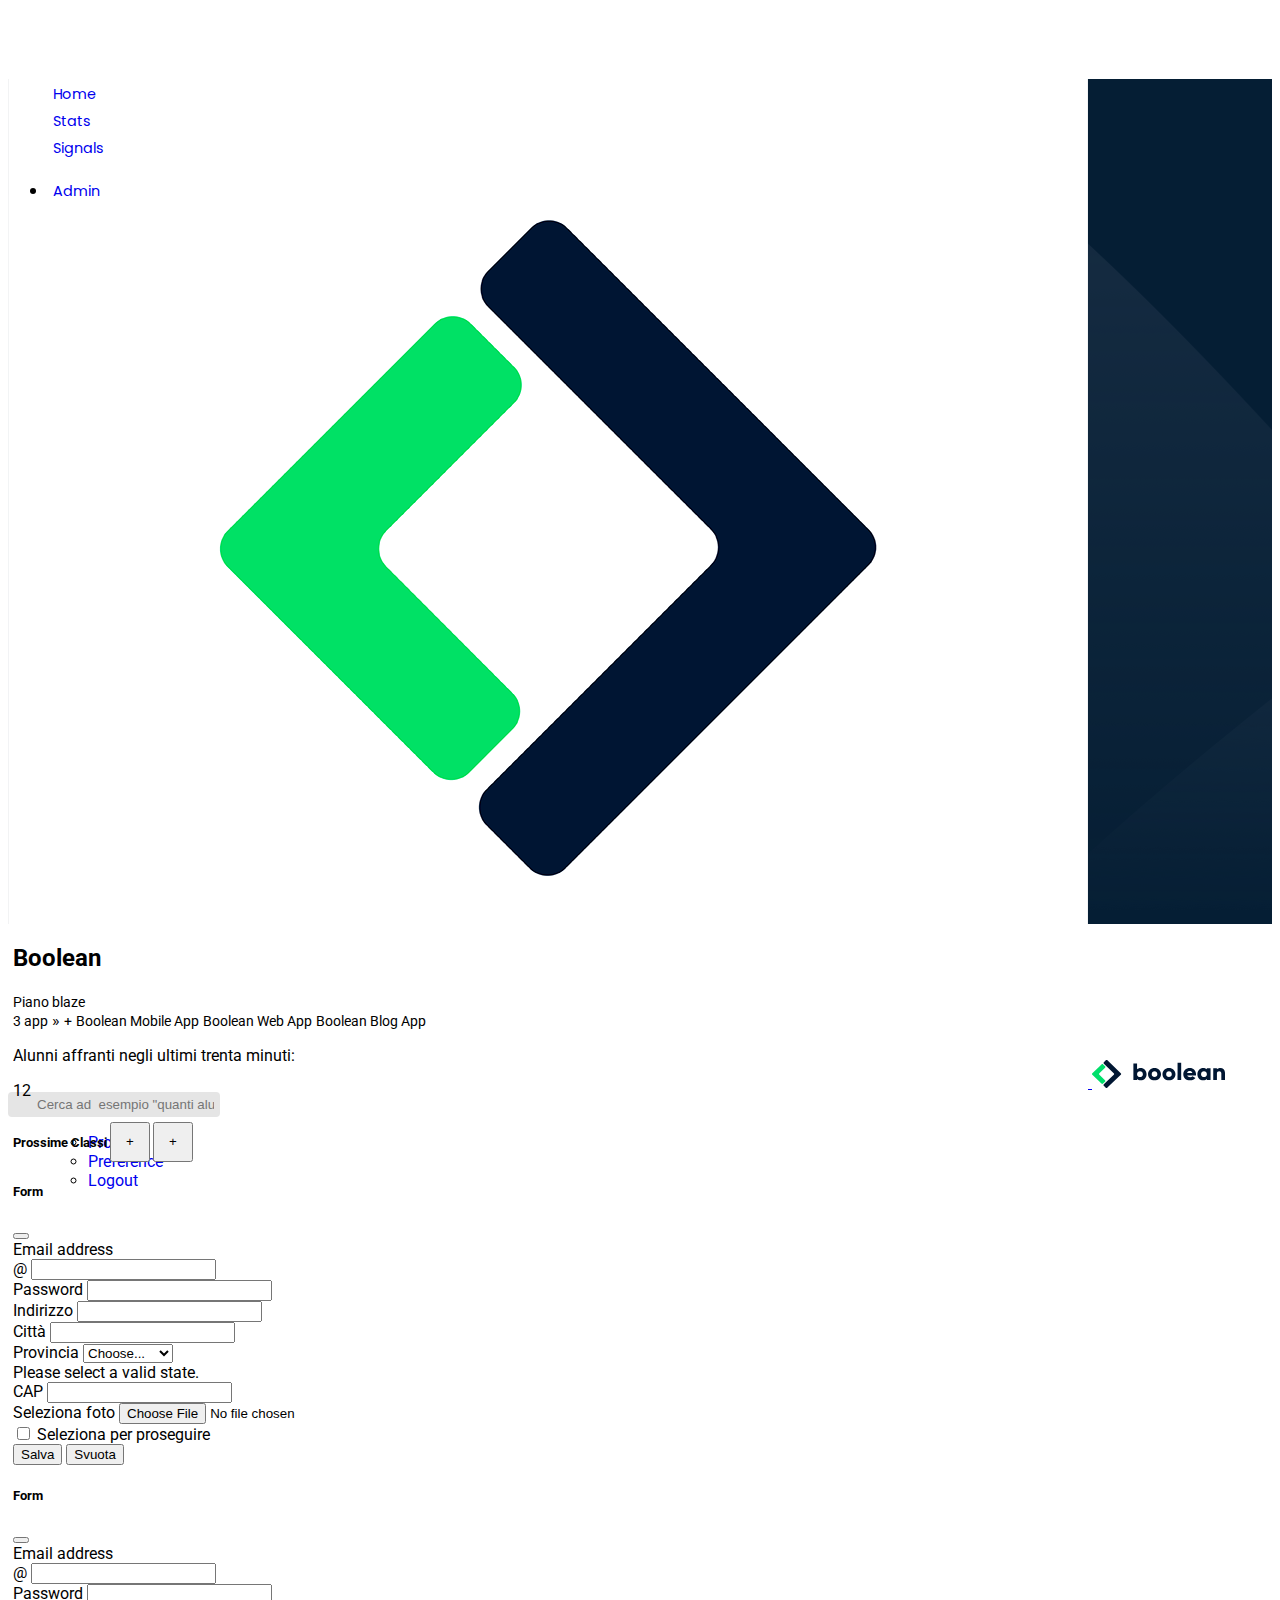
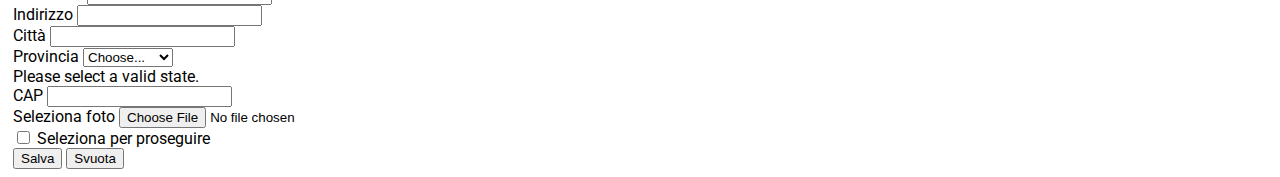
<file: index.html>
<!DOCTYPE html>
<html lang="en">
<head>
    <meta charset="UTF-8">
    <meta http-equiv="X-UA-Compatible" content="IE=edge">
    <meta name="viewport" content="width=device-width, initial-scale=1.0">
    <!-- bootstrap css e js -->
    <link rel='stylesheet' href='https://cdnjs.cloudflare.com/ajax/libs/bootstrap/5.2.2/css/bootstrap.min.css' integrity='sha512-CpIKUSyh9QX2+zSdfGP+eWLx23C8Dj9/XmHjZY2uDtfkdLGo0uY12jgcnkX9vXOgYajEKb/jiw67EYm+kBf+6g==' crossorigin='anonymous'/>

    <script src='https://cdnjs.cloudflare.com/ajax/libs/bootstrap/5.2.2/js/bootstrap.min.js' integrity='sha512-5BqtYqlWfJemW5+v+TZUs22uigI8tXeVah5S/1Z6qBLVO7gakAOtkOzUtgq6dsIo5c0NJdmGPs0H9I+2OHUHVQ==' crossorigin='anonymous'></script>

    <script src="https://cdn.jsdelivr.net/npm/@popperjs/core@2.11.6/dist/umd/popper.min.js" integrity="sha384-oBqDVmMz9ATKxIep9tiCxS/Z9fNfEXiDAYTujMAeBAsjFuCZSmKbSSUnQlmh/jp3" crossorigin="anonymous"></script>
    <script src="https://cdn.jsdelivr.net/npm/bootstrap@5.2.2/dist/js/bootstrap.min.js" integrity="sha384-IDwe1+LCz02ROU9k972gdyvl+AESN10+x7tBKgc9I5HFtuNz0wWnPclzo6p9vxnk" crossorigin="anonymous"></script>


    <!-- bootstrap icon -->
    <link rel="stylesheet" href="https://cdn.jsdelivr.net/npm/bootstrap-icons@1.9.1/font/bootstrap-icons.css">

    <!-- font awesome -->
    <link rel='stylesheet' href='https://cdnjs.cloudflare.com/ajax/libs/font-awesome/6.2.0/css/all.min.css' integrity='sha512-xh6O/CkQoPOWDdYTDqeRdPCVd1SpvCA9XXcUnZS2FmJNp1coAFzvtCN9BmamE+4aHK8yyUHUSCcJHgXloTyT2A==' crossorigin='anonymous'/>

    <!-- Google font -->
    <link rel="preconnect" href="https://fonts.googleapis.com">
    <link rel="preconnect" href="https://fonts.gstatic.com" crossorigin>
    <link href="https://fonts.googleapis.com/css2?family=Poppins:wght@400;700&family=Roboto:wght@400;700&display=swap" rel="stylesheet"> 

    <!-- CSS -->
    <link rel="stylesheet" href="assets/css/style.css">
    <title>Bootstrap Dashboard</title>
</head>
<body>
  <script>
    function myFunction() {
      document.getElementById("alt-form").reset();
    }
    function myFunction2() {
      document.getElementById("alt-form2").reset();
    }
  </script>

    <!-- HEADER -->
    <header class="bg-light">
      <nav class="navbar">
        <div class="container-fluid d-flex mx-2 alt-header-bg h-100">
          <a class="navbar-brand p-0 d-lg-none alt-remain-width" href="#">
            <img src="assets/img/mobile-logo.png" alt="boolean logo">
          </a>
          <a class="navbar-brand p-0 d-none d-lg-inline-block alt-remain-width" href="#">
            <img src="assets/img/logo.svg" alt="boolean logo">
          </a>
          <form class="alt-form-width px-1">
            <input class="w-100" type="text" placeholder="Cerca ad  esempio &quot;quanti alunni mangiano la pizza&quot;">
            <i class="fa-solid fa-magnifying-glass alt-in-search-bar"></i>
          </form>
          <ul class="alt-d-flex justify-content-between alt-ul-remove h-100 align-items-center m-0 p-0 alt-remain-width">
            <li class="d-none d-md-inline-block">
              <a href="#" class="text-secondary">
                <i class="fa-solid fa-list"></i>
              </a>
            </li>
            <li class="d-none d-md-inline-block">
              <a href="#" class="text-secondary">
                <i class="fa-solid fa-circle-question"></i>
              </a>
            </li>
            <li class="d-none d-md-inline-block">
              <a href="#" class="text-secondary">
                <i class="fa-solid fa-ellipsis-vertical"></i>
              </a>
            </li>
            <li>
              <div class="dropdown dropstart">
                <a class="text-warning shadow-sm" href="#" role="button" data-bs-toggle="dropdown" aria-expanded="false">
                  <i class="fa-solid fa-bell"></i>
                </a>
              
                <ul class="dropdown-menu">
                  <li><a class="dropdown-item" href="#">Profile</a></li>
                  <li><a class="dropdown-item" href="#">Preference</a></li>
                  <li><a class="dropdown-item" href="#">Logout</a></li>
                </ul>
              </div>
            </li>
          </ul>
        </div>
      </nav>
    </header>
    <div class="container-fluid">
      <div class="row">
        <!-- ASIDE -->
        <aside class="col-1 d-flex flex-column justify-content-between align-items-center p-0 py-3">
          <ul class="alt-ul-remove px-0">
            <li class="mb-2">
              <a href="#" class="text-white">
                <i class="fa-solid fa-house"></i>
                <span class="d-none d-lg-inline-block">Home</span>
              </a>
            </li>
            <li class="mb-2">
              <a href="#" class="text-white">
                <i class="fa-solid fa-chart-simple"></i>
                <span class="d-none d-lg-inline-block">Stats</span>
              </a>
            </li>
            <li class="mb-2">
              <a href="#" class="text-white">
                <i class="fa-solid fa-signal"></i>
                <span class="d-none d-lg-inline-block">Signals</span>
              </a>
            </li>
          </ul>
          <div class="alt-aside-bottom">
            <ul class="px-0">
              <li>
                <a href="#" class="text-white">
                  <i class="fa-solid fa-gear"></i>
                  <span class="d-none d-lg-inline-block">Admin</span>
                </a>
              </li>
            </ul>
          </div>
        </aside>
        <!-- MAIN -->
        <main class="col-11 p-0">
          <div class="container-fluid bg-primary text-white m-0">
            <div class="row">
              <div class="col-12 col-lg-6 p-4">
                <h2 class="d-inline-block">Boolean</h2>
                <span class="badge text-bg-dark bg-opacity-25 rounded-pill alt-badge-text-size">Piano blaze</span>
                <div>
                  <span class="badge mb-1 text-bg-dark bg-opacity-25 rounded-pill alt-badge-text-size">3 app</span>
                  <span>&#187;</span>
                  <span class="badge d-lg-none mb-1 text-bg-dark bg-opacity-25 alt-badge-text-size rounded-pill">&plus;</span>
                  <span class="badge d-none d-lg-inline-block mb-1 text-bg-dark bg-opacity-25 rounded-pill alt-badge-text-size">Boolean Mobile App</span>
                  <span class="badge d-none d-lg-inline-block mb-1 text-bg-dark bg-opacity-25 rounded-pill alt-badge-text-size">Boolean Web App</span>
                  <span class="badge d-none d-lg-inline-block mb-1 text-bg-dark bg-opacity-25 rounded-pill alt-badge-text-size">Boolean Blog App</span>
                </div>
              </div>
              <div class="col-12 col-lg-6 p-3">
                <p>
                  Alunni affranti negli ultimi trenta minuti:
                </p>
                <p class="display-5">
                  12
                </p>
              </div>
            </div>
          </div>
          <div class="container">
            <div class="row">
              <!-- colonne da 8-->
              <div class="col-12 col-lg-8">
                <!-- card whit table -->
                <div class="card my-3 alt-class-section w-100">
                  <!-- offcanvas -->
                  <h5 class="card-header d-flex justify-content-between">
                    Prossime Classi
                    <button id="alt-offcanvas" class="btn btn-outline-primary d-none d-md-flex fs-3 alt-dim-btn d-flex align-items-center justify-content-center" type="button" data-bs-toggle="offcanvas" data-bs-target="#offcanvasRight" aria-controls="offcanvasRight">&plus;</button>
                    <button id="alt-small-offcanvas" class="btn btn-outline-primary d-md-none fs-3 alt-dim-btn d-flex align-items-center justify-content-center" type="button" data-bs-toggle="offcanvas" data-bs-target="#offcanvasRight2" aria-controls="offcanvasRight2">&plus;</button>
                  </h5>
                  <!-- offcanvas start -->
                  <div class="offcanvas offcanvas-end w-75" tabindex="-1" id="offcanvasRight" aria-labelledby="offcanvasRightLabel">
                    <div class="offcanvas-header">
                      <h5 class="offcanvas-title" id="offcanvasRightLabel">Form</h5>
                      <button type="button" class="btn-close" data-bs-dismiss="offcanvas" aria-label="Close"></button>
                    </div>
                    <!-- offcanvas body -->
                    <div class="offcanvas-body">
                      <form id="alt-form" class="container">
                        <div class="row">
                          <div class="col-6 mb-3">
                            <label for="exampleInputEmail1" class="form-label">Email address</label>
                            <div class="input-group flex-nowrap">
                              <span class="input-group-text" id="addon-wrapping">@</span>
                              <input type="text" class="form-control" aria-label="Email address" aria-describedby="addon-wrapping">
                            </div>
                          </div>
                          <div class="col-6 mb-3">
                            <label for="exampleInputPassword1" class="form-label">Password</label>
                            <input type="password" class="form-control" id="exampleInputPassword1">
                          </div>
                          <div class="col-12 mb-3">
                            <label for="exampleFormControlInput1" class="form-label">Indirizzo</label>
                            <input type="text" class="form-control" id="exampleFormControlInput1">
                          </div>
                          <div class="col-6 mb-3">
                            <label for="exampleFormControlInput1" class="form-label">Citt&agrave;</label>
                            <input type="text" class="form-control" id="exampleFormControlInput1">
                          </div>
                          <div class="col-4 mb-3">
                            <label for="validationCustom04" class="form-label">Provincia</label>
                            <select class="form-select" id="validationCustom04" required>
                              <option selected disabled value="">Choose...</option>
                              <option>Latina</option>
                              <option>Latina</option>
                              <option>Latina</option>
                              <option>Latina</option>
                              <option>Only Latina</option>
                            </select>
                            <div class="invalid-feedback">
                              Please select a valid state.
                            </div>
                          </div>
                          <div class="col-2 mb-3">
                            <label for="exampleFormControlInput1" class="form-label">CAP</label>
                            <input type="text" class="form-control" id="exampleFormControlInput1">
                          </div>
                          <div class="col-12 mb-3">
                            <label for="formFile" class="form-label">Seleziona foto</label>
                            <input class="form-control" type="file" id="formFile">
                          </div>
                        </div>
                        <div class="mb-3 form-check">
                          <input type="checkbox" class="form-check-input" id="exampleCheck1">
                          <label class="form-check-label" for="exampleCheck1">Seleziona per proseguire</label>
                        </div>
                        <button type="submit" class="btn btn-primary">Salva</button>
                        <button type="button" class="btn btn-warning" onclick="myFunction()" value="Reset form">Svuota</button>
                      </form>
                    </div>
                  </div>
                  <!-- offcanvas alternativo -->
                  <div class="offcanvas offcanvas-end w-100" tabindex="-1" id="offcanvasRight2" aria-labelledby="offcanvasRight2Label">
                    <div class="offcanvas-header">
                      <h5 class="offcanvas-title" id="offcanvasRight2Label">Form</h5>
                      <button type="button" class="btn-close" data-bs-dismiss="offcanvas" aria-label="Close"></button>
                    </div>
                    <!-- offcanvas body -->
                    <div class="offcanvas-body">
                      <form id="alt-form2" class="container">
                        <div class="row">
                          <div class="col-12 mb-3">
                            <label for="exampleInputEmail1" class="form-label">Email address</label>
                            <div class="input-group flex-nowrap">
                              <span class="input-group-text" id="addon-wrapping">@</span>
                              <input type="text" class="form-control" aria-label="Email address" aria-describedby="addon-wrapping">
                            </div>
                          </div>
                          <div class="col-12 mb-3">
                            <label for="exampleInputPassword1" class="form-label">Password</label>
                            <input type="password" class="form-control" id="exampleInputPassword1">
                          </div>
                          <div class="col-12 mb-3">
                            <label for="exampleFormControlInput1" class="form-label">Indirizzo</label>
                            <input type="text" class="form-control" id="exampleFormControlInput1">
                          </div>
                          <div class="col-12 mb-3">
                            <label for="exampleFormControlInput1" class="form-label">Citt&agrave;</label>
                            <input type="text" class="form-control" id="exampleFormControlInput1">
                          </div>
                          <div class="col-12 mb-3">
                            <label for="validationCustom04" class="form-label">Provincia</label>
                            <select class="form-select" id="validationCustom04" required>
                              <option selected disabled value="">Choose...</option>
                              <option>Latina</option>
                              <option>Latina</option>
                              <option>Latina</option>
                              <option>Latina</option>
                              <option>Only Latina</option>
                            </select>
                            <div class="invalid-feedback">
                              Please select a valid state.
                            </div>
                          </div>
                          <div class="col-12 mb-3">
                            <label for="exampleFormControlInput1" class="form-label">CAP</label>
                            <input type="text" class="form-control" id="exampleFormControlInput1">
                          </div>
                          <div class="col-12 mb-3">
                            <label for="formFile" class="form-label">Seleziona foto</label>
                            <input class="form-control" type="file" id="formFile">
                          </div>
                        </div>
                        <div class="mb-3 form-check">
                          <input type="checkbox" class="form-check-input" id="exampleCheck1">
                          <label class="form-check-label" for="exampleCheck1">Seleziona per proseguire</label>
                        </div>
                        <button type="submit" class="btn btn-primary">Salva</button>
                        <button type="button" class="btn btn-warning" onclick="myFunction2()" value="Reset form">Svuota</button>
                      </form>
                    </div>
                  </div>
                  <div class="card-body w-100">
                    <table class="table table-hover w-100">
                      <thead>
                        <tr class="w-100">
                          <th class="alt-width-big" scope="col">Nome</th>
                          <th class="d-none d-md-table-cell alt-width-small" scope="col">Data inizio</th>
                          <th class="d-none d-md-table-cell alt-width-small" scope="col">ROI</th>
                          <th class="alt-width-small" scope="col">Stato</th>
                          <th class="alt-width-small" scope="col">Azioni</th>
                        </tr>
                      </thead>
                      <tbody class="table-group-divider">
                        <tr>
                          <td>
                            <img src="assets/img/class-avatar.jpg" alt="avatar">
                            <span>Classe &sharp;75</span>
                          </td>
                          <td class="d-none d-md-table-cell">15 feb 2021</td>
                          <td class="d-none d-md-table-cell">20&percnt;</td>
                          <td>
                            <span class="badge text-bg-success">Done</span>
                          </td>
                          <td>
                            <button type="button" class="btn btn-outline-secondary">
                              <i class="fa-solid fa-pencil"></i>
                            </button>
                            <button type="button" class="btn btn-outline-secondary">
                              <i class="fa-solid fa-trash"></i>
                            </button>
                          </td>
                        </tr>
                        <tr>
                          <td>
                            <img src="assets/img/class-avatar.jpg" alt="avatar">
                            <span>Classe &sharp;76</span>
                          </td>
                          <td class="d-none d-md-table-cell">16 feb 2021</td>
                          <td class="d-none d-md-table-cell">20&percnt;</td>
                          <td>
                            <span class="badge text-bg-warning">Process</span>
                          </td>
                          <td>
                            <button type="button" class="btn btn-outline-secondary">
                              <i class="fa-solid fa-pencil"></i>
                            </button>
                            <button type="button" class="btn btn-outline-secondary">
                              <i class="fa-solid fa-trash"></i>
                            </button>
                          </td>
                        </tr>
                        <tr>
                          <td>
                            <img src="assets/img/class-avatar.jpg" alt="avatar">
                            <span>Classe &sharp;77</span>
                          </td>
                          <td class="d-none d-md-table-cell">17 feb 2021</td>
                          <td class="d-none d-md-table-cell">20&percnt;</td>
                          <td>
                            <span class="badge text-bg-success">Done</span>
                          </td>
                          <td>
                            <button type="button" class="btn btn-outline-secondary">
                              <i class="fa-solid fa-pencil"></i>
                            </button>
                            <button type="button" class="btn btn-outline-secondary">
                              <i class="fa-solid fa-trash"></i>
                            </button>
                          </td>
                        </tr>
                        <tr>
                          <td>
                            <img src="assets/img/class-avatar.jpg" alt="avatar">
                            <span>Classe &sharp;78</span>
                          </td>
                          <td class="d-none d-md-table-cell">18 feb 2021</td>
                          <td class="d-none d-md-table-cell">20&percnt;</td>
                          <td>
                            <span class="badge text-bg-success">Done</span>
                          </td>
                          <td>
                            <button type="button" class="btn btn-outline-secondary">
                              <i class="fa-solid fa-pencil"></i>
                            </button>
                            <button type="button" class="btn btn-outline-secondary">
                              <i class="fa-solid fa-trash"></i>
                            </button>
                          </td>
                        </tr>
                        <tr>
                          <td>
                            <img src="assets/img/class-avatar.jpg" alt="avatar">
                            <span>Classe &sharp;79</span>
                          </td>
                          <td class="d-none d-md-table-cell">19 feb 2021</td>
                          <td class="d-none d-md-table-cell">20&percnt;</td>
                          <td>
                            <span class="badge text-bg-success">Done</span>
                          </td>
                          <td>
                            <button type="button" class="btn btn-outline-secondary">
                              <i class="fa-solid fa-pencil"></i>
                            </button>
                            <button type="button" class="btn btn-outline-secondary">
                              <i class="fa-solid fa-trash"></i>
                            </button>
                          </td>
                        </tr>
                        <tr>
                          <td>
                            <img src="assets/img/class-avatar.jpg" alt="avatar">
                            <span>Classe &sharp;80</span>
                          </td>
                          <td class="d-none d-md-table-cell">20 feb 2021</td>
                          <td class="d-none d-md-table-cell">20&percnt;</td>
                          <td>
                            <span class="badge text-bg-warning">Process</span>
                          </td>
                          <td>
                            <button type="button" class="btn btn-outline-secondary">
                              <i class="fa-solid fa-pencil"></i>
                            </button>
                            <button type="button" class="btn btn-outline-secondary">
                              <i class="fa-solid fa-trash"></i>
                            </button>
                          </td>
                        </tr>
                        <tr>
                          <td>
                            <img src="assets/img/class-avatar.jpg" alt="avatar">
                            <span>Classe &sharp;81</span>
                          </td>
                          <td class="d-none d-md-table-cell">21 feb 2021</td>
                          <td class="d-none d-md-table-cell">20&percnt;</td>
                          <td>
                            <span class="badge text-bg-success">Done</span>
                          </td>
                          <td>
                            <button type="button" class="btn btn-outline-secondary">
                              <i class="fa-solid fa-pencil"></i>
                            </button>
                            <button type="button" class="btn btn-outline-secondary">
                              <i class="fa-solid fa-trash"></i>
                            </button>
                          </td>
                        </tr>
                        <tr>
                          <td>
                            <img src="assets/img/class-avatar.jpg" alt="avatar">
                            <span>Classe &sharp;82</span>
                          </td>
                          <td class="d-none d-md-table-cell">22 feb 2021</td>
                          <td class="d-none d-md-table-cell">20&percnt;</td>
                          <td>
                            <span class="badge text-bg-danger">Failed</span>
                          </td>
                          <td>
                            <button type="button" class="btn btn-outline-secondary">
                              <i class="fa-solid fa-pencil"></i>
                            </button>
                            <button type="button" class="btn btn-outline-secondary">
                              <i class="fa-solid fa-trash"></i>
                            </button>
                          </td>
                        </tr>
                      </tbody>
                    </table>
                  </div>
                </div>
                <!-- faq section -->
                <div class="card my-3">
                  <h5 class="card-header">F.A.Q.</h5>
                  <div class="card-body">
                    <div class="accordion accordion-flush" id="accordionFlushExample">
                      <div class="accordion-item">
                        <h2 class="accordion-header" id="flush-headingOne">
                          <button class="accordion-button collapsed" type="button" data-bs-toggle="collapse" data-bs-target="#flush-collapseOne" aria-expanded="false" aria-controls="flush-collapseOne">
                            Accordion Item #1
                          </button>
                        </h2>
                        <div id="flush-collapseOne" class="accordion-collapse collapse" aria-labelledby="flush-headingOne" data-bs-parent="#accordionFlushExample">
                          <div class="accordion-body">Placeholder content for this accordion, which is intended to demonstrate the <code>.accordion-flush</code> class. This is the first item's accordion body.</div>
                        </div>
                      </div>
                      <div class="accordion-item">
                        <h2 class="accordion-header" id="flush-headingTwo">
                          <button class="accordion-button collapsed" type="button" data-bs-toggle="collapse" data-bs-target="#flush-collapseTwo" aria-expanded="false" aria-controls="flush-collapseTwo">
                            Accordion Item #2
                          </button>
                        </h2>
                        <div id="flush-collapseTwo" class="accordion-collapse collapse" aria-labelledby="flush-headingTwo" data-bs-parent="#accordionFlushExample">
                          <div class="accordion-body">Placeholder content for this accordion, which is intended to demonstrate the <code>.accordion-flush</code> class. This is the second item's accordion body. Let's imagine this being filled with some actual content.</div>
                        </div>
                      </div>
                      <div class="accordion-item">
                        <h2 class="accordion-header" id="flush-headingThree">
                          <button class="accordion-button collapsed" type="button" data-bs-toggle="collapse" data-bs-target="#flush-collapseThree" aria-expanded="false" aria-controls="flush-collapseThree">
                            Accordion Item #3
                          </button>
                        </h2>
                        <div id="flush-collapseThree" class="accordion-collapse collapse" aria-labelledby="flush-headingThree" data-bs-parent="#accordionFlushExample">
                          <div class="accordion-body">Placeholder content for this accordion, which is intended to demonstrate the <code>.accordion-flush</code> class. This is the third item's accordion body. Nothing more exciting happening here in terms of content, but just filling up the space to make it look, at least at first glance, a bit more representative of how this would look in a real-world application.</div>
                        </div>
                      </div>
                    </div>
                  </div>
                </div>
              </div>
              <!-- colonne da 4 -->
              <div class="col-12 col-lg-4">
                <!-- card with checkbox -->
                <div class="card my-3">
                  <h5 class="card-header">Featured</h5>
                  <div class="card m-3">
                    <ul class="list-group list-group-flush">
                      <li class="list-group-item">
                        <div class="form-check">
                          <input class="form-check-input" type="checkbox" value="" id="alt-primo">
                          <label class="form-check-label" for="primo">
                            primo
                          </label>
                        </div>              
                      </li>
                      <li class="list-group-item">
                        <div class="form-check">
                          <input class="form-check-input" type="checkbox" value="" id="alt-second">
                          <label class="form-check-label" for="alt-second">
                            secondo
                          </label>
                        </div>
                      </li>
                      <li class="list-group-item">
                        <div class="form-check">
                          <input class="form-check-input" type="checkbox" value="" id="alt-third">
                          <label class="form-check-label" for="alt-third">
                            terzo
                          </label>
                        </div>
                      </li>
                    </ul>
                  </div>
                </div>
                <!-- card whith img -->
                <div class="card my-3 alt-card-img-section">
                  <img src="assets/img/chart.jpg" class="card-img-top" alt="chart">
                  <div class="card-body">
                    <h5 class="card-title">Card title</h5>
                    <p class="card-text">Some quick example text to build on the card title and make up the bulk of the card's content.</p>
                  </div>
                  <ul class="list-group list-group-flush">
                    <li class="list-group-item">An item</li>
                    <li class="list-group-item">A second item</li>
                    <li class="list-group-item">A third item</li>
                  </ul>
                  <div class="card-body">
                    <a href="#" class="card-link">Card link</a>
                    <a href="#" class="card-link">Another link</a>
                  </div>
                </div>
              </div>
            </div>
          </div>
        </main>
      </div>
    </div>
    
    
</body>
</html>
</file>
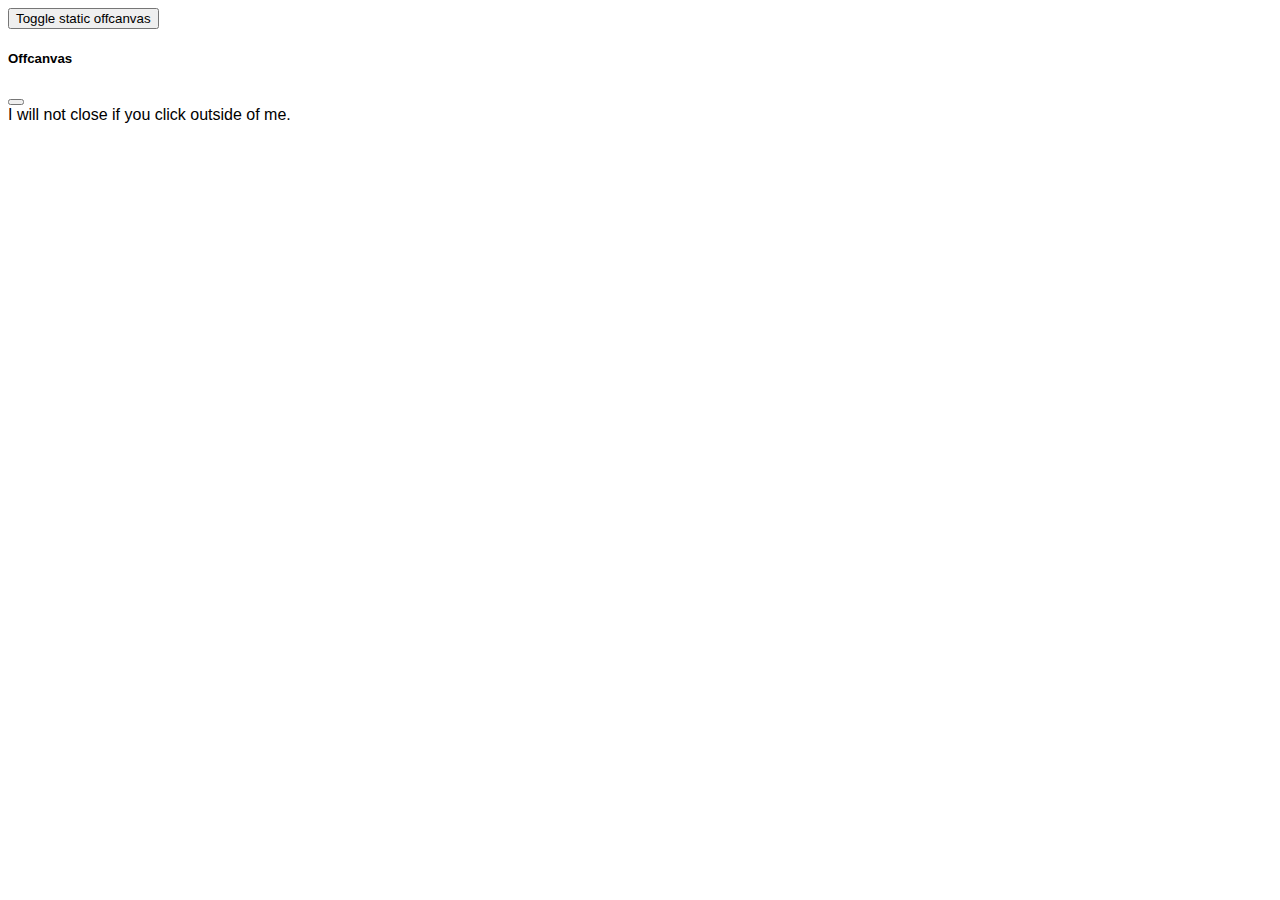
<file: test.html>
<!DOCTYPE html>
<html lang="en">
<head>
    <meta charset="UTF-8">
    <meta http-equiv="X-UA-Compatible" content="IE=edge">
    <meta name="viewport" content="width=device-width, initial-scale=1.0">
    <!-- bootstrap css e js -->
    <link rel='stylesheet' href='https://cdnjs.cloudflare.com/ajax/libs/bootstrap/5.2.2/css/bootstrap.min.css' integrity='sha512-CpIKUSyh9QX2+zSdfGP+eWLx23C8Dj9/XmHjZY2uDtfkdLGo0uY12jgcnkX9vXOgYajEKb/jiw67EYm+kBf+6g==' crossorigin='anonymous'/>

    <script src='https://cdnjs.cloudflare.com/ajax/libs/bootstrap/5.2.2/js/bootstrap.min.js' integrity='sha512-5BqtYqlWfJemW5+v+TZUs22uigI8tXeVah5S/1Z6qBLVO7gakAOtkOzUtgq6dsIo5c0NJdmGPs0H9I+2OHUHVQ==' crossorigin='anonymous'></script>

    <script src="https://cdn.jsdelivr.net/npm/@popperjs/core@2.11.6/dist/umd/popper.min.js" integrity="sha384-oBqDVmMz9ATKxIep9tiCxS/Z9fNfEXiDAYTujMAeBAsjFuCZSmKbSSUnQlmh/jp3" crossorigin="anonymous"></script>
    <script src="https://cdn.jsdelivr.net/npm/bootstrap@5.2.2/dist/js/bootstrap.min.js" integrity="sha384-IDwe1+LCz02ROU9k972gdyvl+AESN10+x7tBKgc9I5HFtuNz0wWnPclzo6p9vxnk" crossorigin="anonymous"></script>

    <!-- bootstrap icon -->
    <link rel="stylesheet" href="https://cdn.jsdelivr.net/npm/bootstrap-icons@1.9.1/font/bootstrap-icons.css">

    <!-- font awesome -->
    <link rel='stylesheet' href='https://cdnjs.cloudflare.com/ajax/libs/font-awesome/6.2.0/css/all.min.css' integrity='sha512-xh6O/CkQoPOWDdYTDqeRdPCVd1SpvCA9XXcUnZS2FmJNp1coAFzvtCN9BmamE+4aHK8yyUHUSCcJHgXloTyT2A==' crossorigin='anonymous'/>

    <!-- CSS -->
    <link rel="stylesheet" href="assets/css/style.css">
    <title>sala prove</title>
</head>
<body>
    
    <main>
      <button id="alt-sm-offcanvass" class="btn btn-primary" type="button" data-bs-toggle="offcanvas" data-bs-target="#staticBackdrop" aria-controls="staticBackdrop">
        Toggle static offcanvas
      </button>
      
      <div class="offcanvas w-100 offcanvas-start" data-bs-backdrop="static" tabindex="-1" id="staticBackdrop" aria-labelledby="staticBackdropLabel">
        <div class="offcanvas-header">
          <h5 class="offcanvas-title" id="staticBackdropLabel">Offcanvas</h5>
          <button type="button" class="btn-close" data-bs-dismiss="offcanvas" aria-label="Close"></button>
        </div>
        <div class="offcanvas-body">
          <div>
            I will not close if you click outside of me.
          </div>
        </div>
      </div>
    </main>

</body>
</html>
</file>
<file: assets/css/style.css>
/* GENERAL */
body{
    font-family: 'Roboto', sans-serif;
}

img{
    max-width: 100%;
}

/* UTILITIES */
/* debug */
.debug{
    background-color: coral;
    border: 1px solid black;
}

.alt-d-flex{
    display: flex;
}

.alt-ul-remove{
    list-style: none;
}

.alt-a-remove{
    text-decoration: none;
}

/* HEADER */
header{
    height: 55px;
}

header nav div a:nth-child(1){
    width: 32px;
}

header ul li a{
    text-decoration: none;
}

.alt-header-bg{
    background-color: white;
}

.alt-form-width{
    width: calc(80% - 1rem);
}

.alt-remain-width{
    width: 10%;
}

header nav form{
    height: 100%;
}

header nav form input{
    background-color: #e5e5e5;
    border: 4px solid #e5e5e5;
    border-radius: 4px;
    height: 100%;
    padding-left: 25px;
}

header nav form .alt-in-search-bar{
    float: left;
    position: relative;
    margin-top: -25px;
    margin-left: 5px;
    z-index: 2;
}

/* ASIDE */
aside{
    font-family: 'Poppins', sans-serif;
    height: calc(100vh - 55px);
    background-color: rgb(5, 30, 52);
    background-image: url(../img/sidebar-bg.png);
}

aside ul li a{
    text-decoration: none;
    font-size: 0.9rem;
}

aside ul li a i{
    margin-right: 5px;
    font-size: large;
}

/* MAIN */
main{
    height: calc(100vh - 55px);
    overflow: auto;
}

/* prossime classi section */

main .alt-class-section img{
    width: 30px;
    object-fit: cover;
    border-radius: 50%;
}

.alt-badge-text-size{
    font-size: 0.9rem;
}

main .alt-width-big{
    width: 40%;
}

main .alt-width-small{
    width: 15%;
    min-width: 105px;
}

main .alt-dim-btn{
    width: 40px;
    height: 40px;
}

/* faq section */
/* card with checkbox */
/* card with img */
main .alt-card-img-section img{
    width: 100%;
}
</file>
